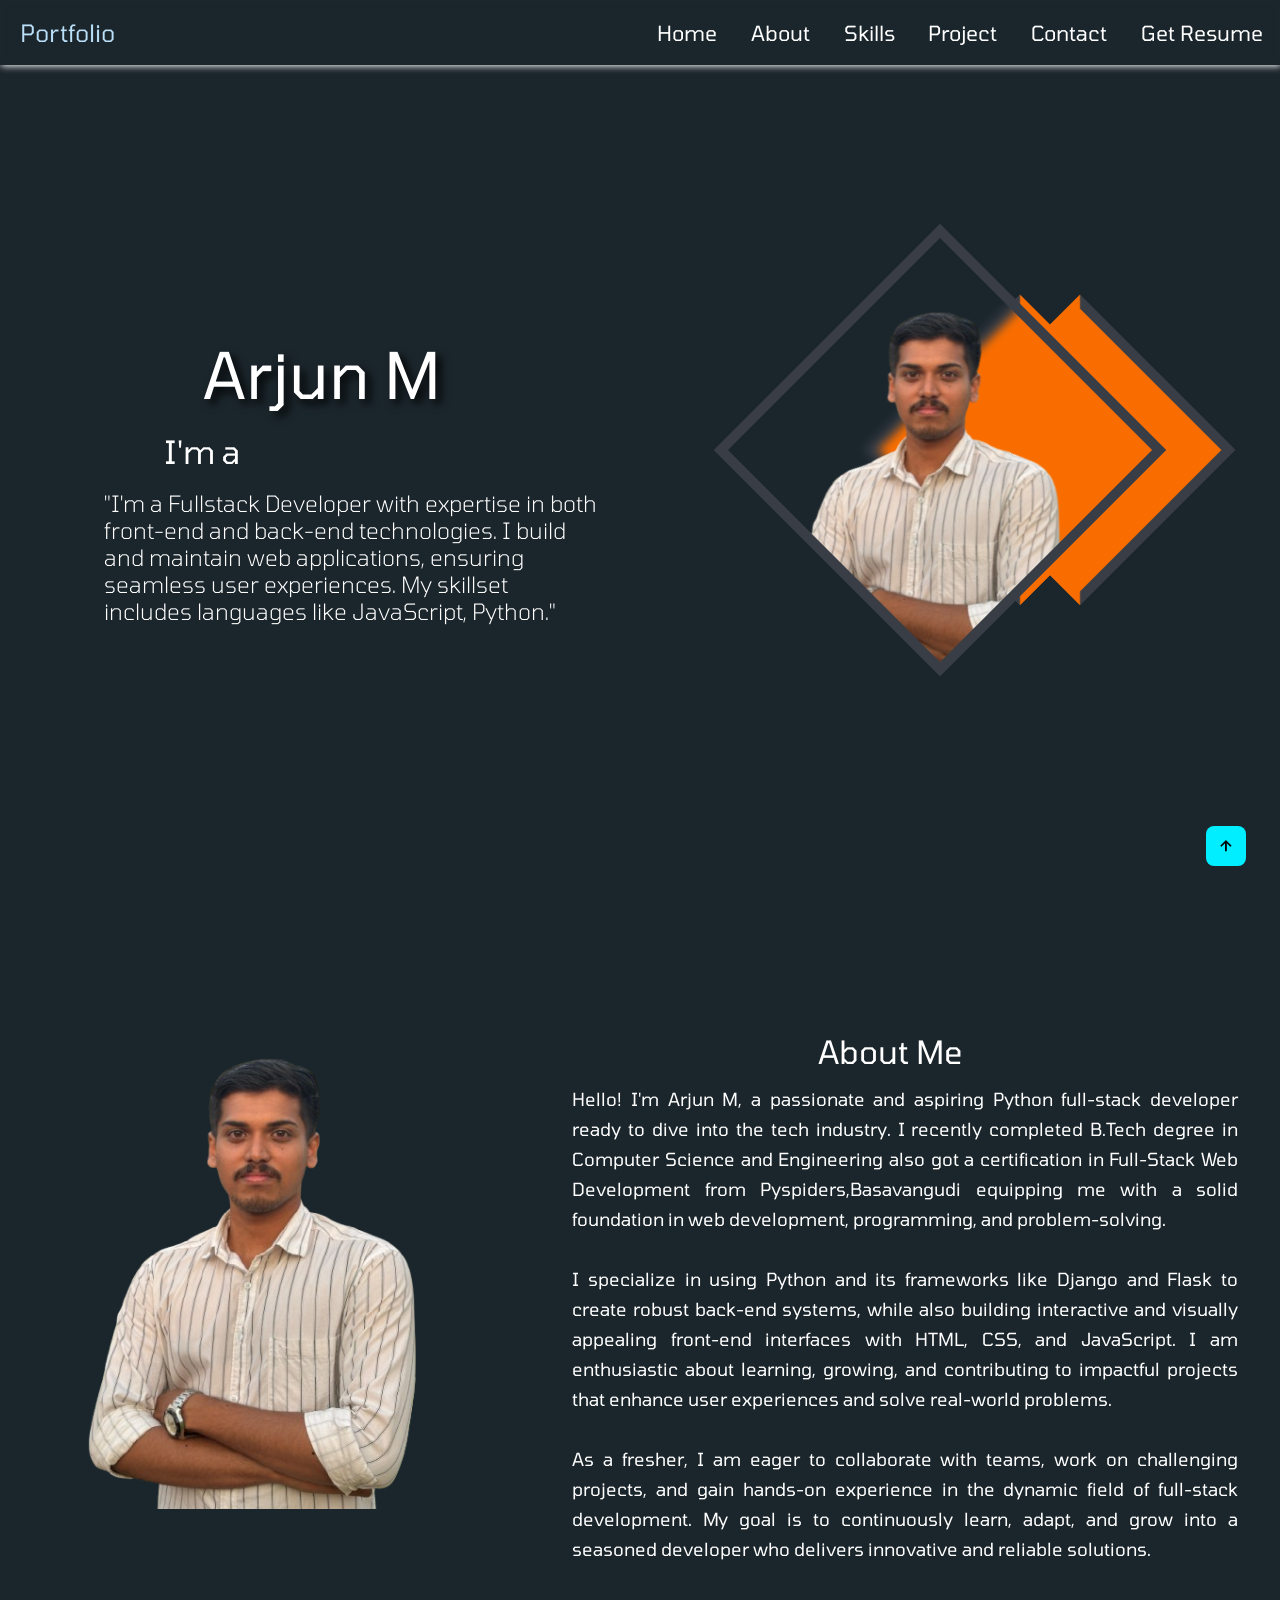
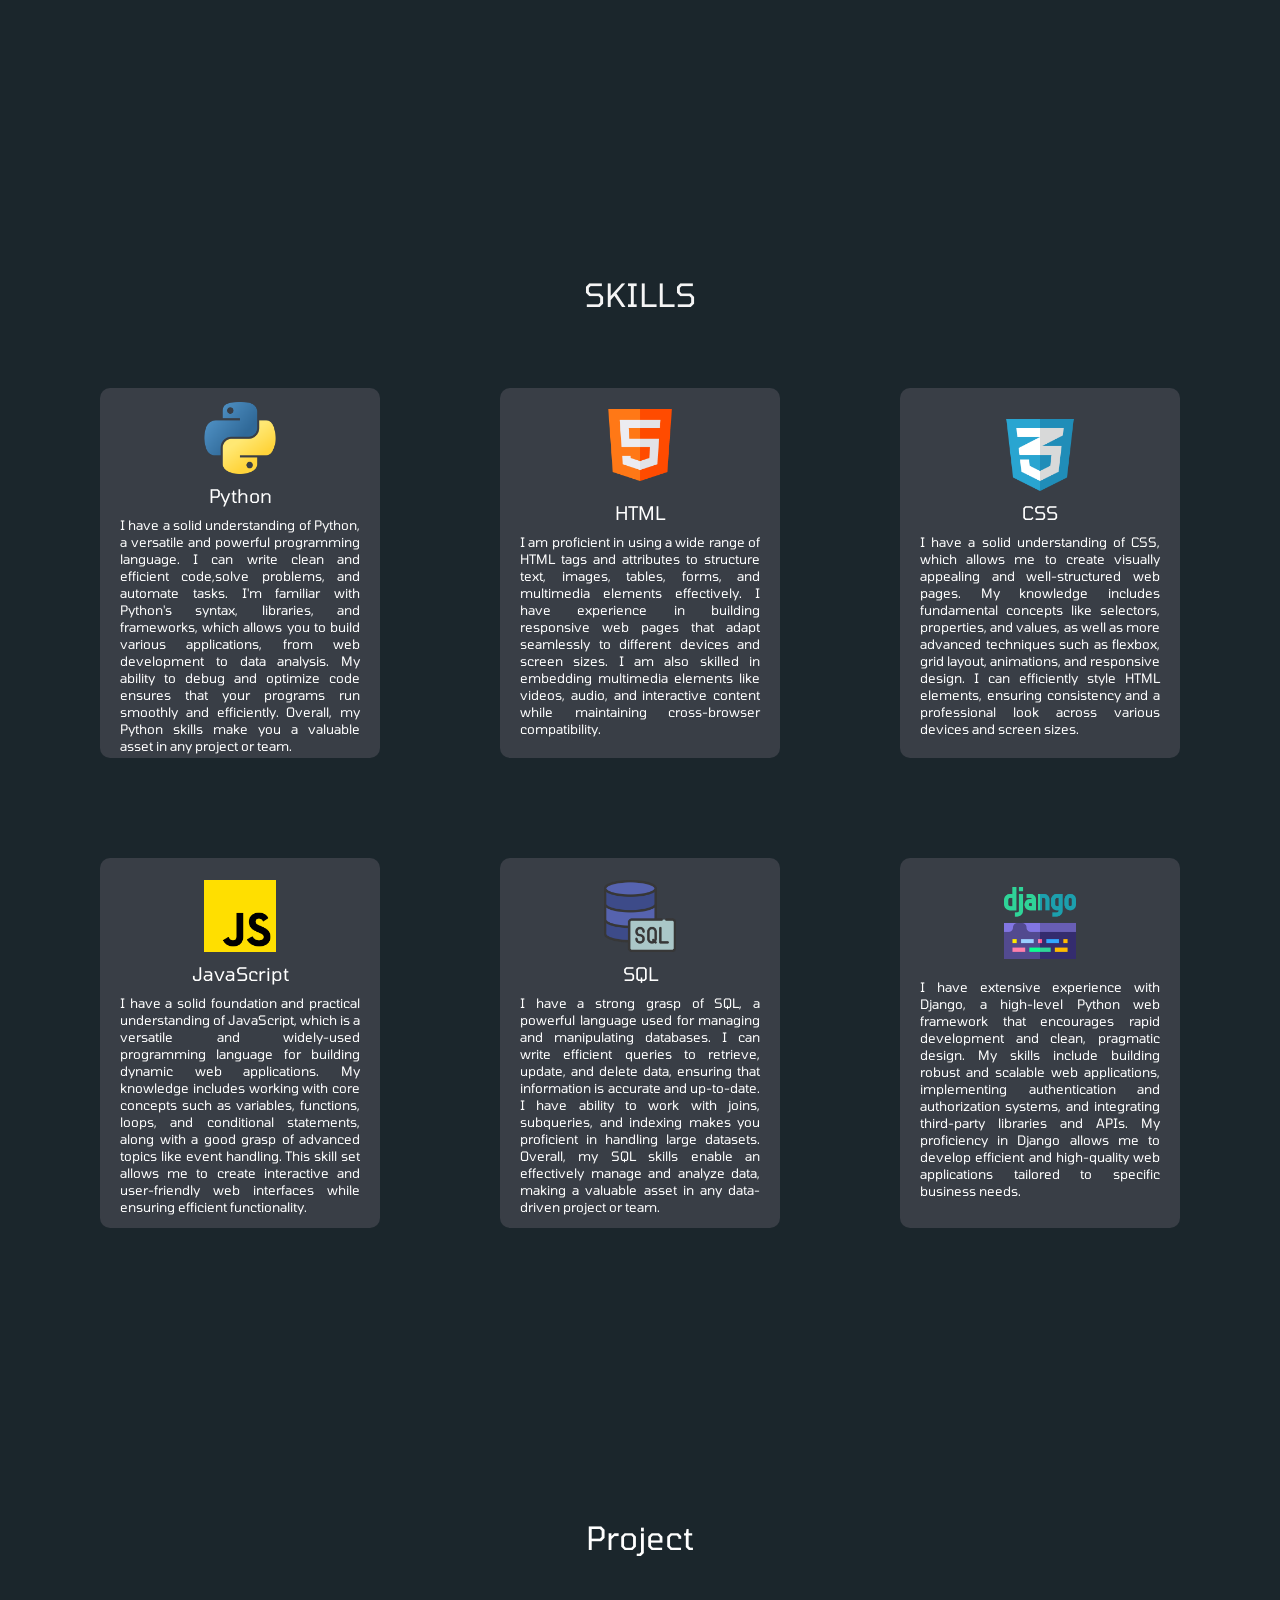
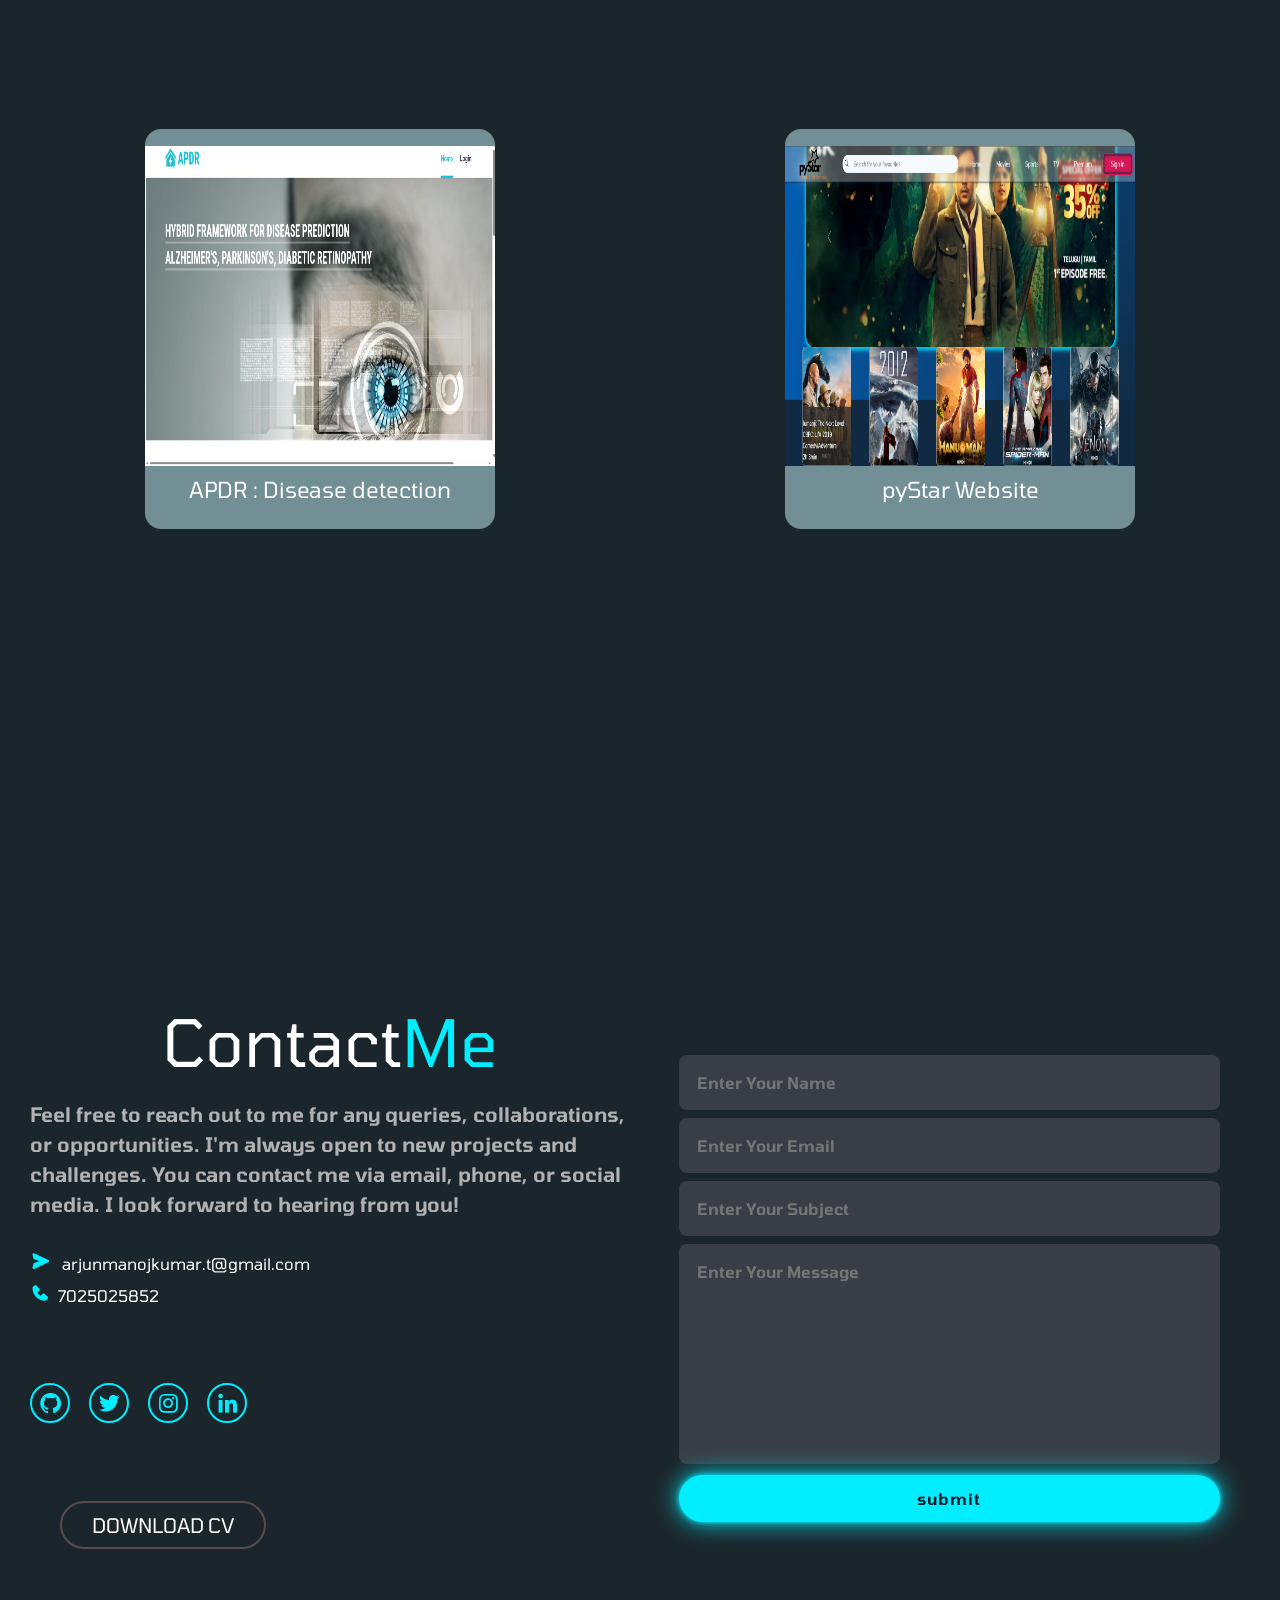
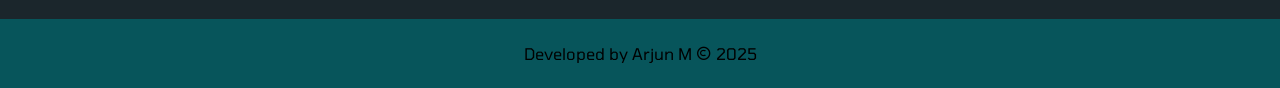
<file: index.html>
<!DOCTYPE html>
<html lang="en">
<head>
    <!-- <link rel="stylesheet" href="myPortfolio.css"> -->
     <link rel="stylesheet" href="myPort (1).css">
    <meta charset="UTF-8">
    <link href='https://unpkg.com/boxicons@2.1.4/css/boxicons.min.css' rel='stylesheet'>
    <meta name="viewport" content="width=device-width, initial-scale=1.0">
    <title>Arjun M | Python Full Stack Developer</title>
</head>
<body>
    <div class="main">
        <nav class="nav-main">
            <div class="nav-logo">
                <h2>Portfolio</h2>
            </div>
            <div class="nav-items">
                <a href="#home-home">Home</a>
                <a href="#about-abt">About</a>
                <a href="#skills-skills">Skills</a>
                <a href="#project-project">Project</a>
                <a href="#contact-contact">Contact</a>
                <a href="Arjun_M_updated_2025.pdf" download="cv.pdf" target="_blank">Get Resume</a>
            </div>
        </nav>
            <div class="home" id="home-home">
                <div class="left">
                    <h1>Arjun M</h1>
                    <h4 class="type">I'm a </h4>
                    <p>"I'm a Fullstack Developer with expertise in both front-end and back-end technologies. I build and maintain web applications, ensuring seamless user experiences. My skillset includes languages like JavaScript, Python."</p>
                </div>
                <div class="right">
                    <div class="box-1"></div>
                    <div class="box-2">
                        <img src="portfolio_img.png" alt=""></div>
                    <div class="box-3"></div>
                </div>
            </div>
            <!-- ----About section---- -->
            
            <div class="about" id="about-abt">
                <h1>About Me</h1>
                <div class="main-div">
                    <div class="left-div">
                        <img src="portfolio_img.png" alt="">
                    </div>
                    <div class="right-div">
                        <p>
                            Hello! I'm Arjun M, a passionate and aspiring Python full-stack developer ready to dive into the tech industry. I recently completed B.Tech degree in Computer Science and Engineering also got a certification in Full-Stack Web Development from Pyspiders,Basavangudi equipping me with a solid foundation in web development, programming, and problem-solving.
                            <br><br>
                            I specialize in using Python and its frameworks like Django and Flask to create robust back-end systems, while also building interactive and visually appealing front-end interfaces with HTML, CSS, and JavaScript. I am enthusiastic about learning, growing, and contributing to impactful projects that enhance user experiences and solve real-world problems.
                            <br><br>
                            As a fresher, I am eager to collaborate with teams, work on challenging projects, and gain hands-on experience in the dynamic field of full-stack development. My goal is to continuously learn, adapt, and grow into a seasoned developer who delivers innovative and reliable solutions.
                        </p>
                    </div>
                </div>
            </div>
            <!-- -----------SKILL--------- -->
            <div class="main-skill" id="skills-skills">
                <h1>SKILLS</h1>
            </div>
            <div class="skills">
                <div class="skills-card">
                    <img src="python.png" id="python" alt="">
                    <h3>Python</h3>
                    <p>I have a solid understanding of Python, a versatile and powerful programming language. I can write clean and efficient code,solve problems, and automate tasks. I'm familiar with Python's syntax, libraries, and frameworks, which allows you to build various applications, from web development to data analysis. My ability to debug and optimize code ensures that your programs run smoothly and efficiently. Overall, my Python skills make you a valuable asset in any project or team.
</p>
                </div>
                <div class="skills-card">
                    <img src="html.png" alt="">
                    <h3>HTML</h3>
                    <p>I am proficient in using a wide range of HTML tags and attributes to structure text, images, tables, forms, and multimedia elements effectively. I have experience in building responsive web pages that adapt seamlessly to different devices and screen sizes. I am also skilled in embedding multimedia elements like videos, audio, and interactive content while maintaining cross-browser compatibility.</p>
                </div>
                <div class="skills-card">
                    <img src="css.png" id="css" alt="">
                    <h3>CSS</h3>
                    <p>I have a solid understanding of CSS, which allows me to create visually appealing and well-structured web pages. My knowledge includes fundamental concepts like selectors, properties, and values, as well as more advanced techniques such as flexbox, grid layout, animations, and responsive design. I can efficiently style HTML elements, ensuring consistency and a professional look across various devices and screen sizes.</p>
                </div>
                <div class="skills-card">
                    <img src="js.png" id="js" alt="">
                    <h3>JavaScript</h3>
                    <p>I have a solid foundation and practical understanding of JavaScript, which is a versatile and widely-used programming language for building dynamic web applications. My knowledge includes working with core concepts such as variables, functions, loops, and conditional statements, along with a good grasp of advanced topics like event handling. This skill set allows me to create interactive and user-friendly web interfaces while ensuring efficient functionality.</p>
                </div>
                <div class="skills-card">
                    <img src="sql-server.png" id="sql" alt="">
                    <h3>SQL</h3>
                    <p>I have a strong grasp of SQL, a powerful language used for managing and manipulating databases. I can write efficient queries to retrieve, update, and delete data, ensuring that information is accurate and up-to-date. I have ability to work with joins, subqueries, and indexing makes you proficient in handling large datasets. Overall, my SQL skills enable an effectively manage and analyze data, making a valuable asset in any data-driven project or team.</p>
                </div>
                <div class="skills-card">
                    <img src="django.png" alt="">
                    <!-- <h3></h3> -->
                    <p>I have extensive experience with Django, a high-level Python web framework that encourages rapid development and clean, pragmatic design. My skills include building robust and scalable web applications, implementing authentication and authorization systems, and integrating third-party libraries and APIs. My proficiency in Django allows me to develop efficient and high-quality web applications tailored to specific business needs.</p>
                </div>
            </div>
           <!-------PROJECT starts  -->
           <div class="ooo" id="project-project">
            <h1  class="main-project">Project</h1>  
            
            <div class="flip-card">
               
                <div class="flip-card-inner">
                     <div class="flip-card-front">
                        <img src="project1.png" alt="">
                        <h2 class="proj-name">APDR : Disease detection</h2>
                     </div>
                     <div class="flip-card-back">
                         <h2>About</h2>
                         <p class="title">a web-based hybrid framework for disease prediction using Convolutional Neural Networks (CNNs) and deep learning. The system is designed for the early and accurate detection of Alzheimer's, Parkinson's, and diabetic retinopathy by analyzing medical imaging data.</p>
                         <a href="https://github.com/Arjun-manojkumar/APDR-a-hybrid-disease-prediction-website.git"><h3>source code</h3></a>
                     </div>
                </div>
                <div class="flip-card-inner">
                    <div class="flip-card-front">
                       <img src="project2.png" alt="">
                       <h2 class="proj-name">pyStar Website</h2>
                    </div>
                    <div class="flip-card-back">
                        <h2>About</h2>
                        <p class="title"> A simple OTT platform UI built using HTML and CSS to showcase movies and shows.</p>
                        <a href="https://github.com/Arjun-manojkumar/pyStar.git"><h3>source code </h3></a>
                    </div>
                </div>
                <!-- <div class="flip-card-inner">
                    <div class="flip-card-front">
                       <img src="" alt="">
                       <h2 class="proj-name">----</h2>
                    </div>
                    <div class="flip-card-back">
                        <h2>About</h2>
                        <p class="title">Lorem ipsum, dolor sit amet consectetur adipisicing elit. Blanditiis quaerat illum dolor vitae deserunt? Minus, maiores quas labore at est asperiores tempore deleniti, harum voluptas beatae nostrum ullam distinctio illum.</p>
                        <div class="sub-back">
                          <a href=""><h3>source code </h3></a>
                        </div>

                    </div>
                </div> -->
                
                </div>
            </div>
  <!------------- PROJECT the-end  ----------->
            <!-- -----------contact section----------->
            <section class="contact" id="contact-contact">
              <div class="contact-text">  
                <h2>Contact<span>Me</span></h2>  
                <!-- <h4>Let's work Together</h4>--> <br><br>
                <p>Feel free to reach out to me for any queries, collaborations, or opportunities. I'm always open to new projects and challenges. You can contact me via email, phone, or social media. I look forward to hearing from you!</p>
                   <div class="contact-list">  
                      <li><i class='bx bxs-send'></i>&nbsp;&nbsp; arjunmanojkumar.t@gmail.com</li>  
                      <li><i class='bx bxs-phone' ></i>&nbsp;&nbsp;7025025852</li>  
                   </div>  
                    <div class="contact-icons">  
                      <a href="https://github.com/ArjunMfinn" target="_blank"><i class='bx bxl-github'></i></a>  
                      <a href="https://x.com/ArjunM171489" target="_blank"><i class='bx bxl-twitter'></i></a>  
                      <a href="https://www.instagram.com/_arjunak_/" target="_blank"><i class='bx bxl-instagram'></i></a>  
                      <a href="https://www.linkedin.com/in/arjun-m-a71ba6290?utm_source=share&utm_campaign=share_via&utm_content=profile&utm_medium=android_app" target="_blank"><i class='bx bxl-linkedin'></i></a>  
                    </div>  
              </div>  
              
              <div class="contact-form">  
                <form action="">  
                  <input type="" placeholder="Enter Your Name" required>  
                  <input type="email" placeholder="Enter Your Email" required>  
                  <input type="" placeholder="Enter Your Subject">  
                  <textarea name="" id="" cols="40" rows="10" placeholder="Enter Your Message" required></textarea>  
                  <input type="submit" value="submit" class="send">  
                </form>  
              </div> 
              <div class="down-cv">
                
                <a href="Arjun_M_updated_2025.pdf" download="cv.pdf" target="_blank"> DOWNLOAD CV</a>
                
            </div> 
            </section>
            <div class="last-text">
              <p>Developed by Arjun M <span><i class='bx bx-copyright'></i></span> 2025</p>
            </div>
            <a href="" class="top"><i class='bx bx-up-arrow-alt' style='color:#000000' ></i></a>
    </div>
</body>
</html>
</file>
<file: myPort (1).css>
@import url('https://fonts.googleapis.com/css2?family=Edu+AU+VIC+WA+NT+Arrows:wght@400..700&family=Encode+Sans+SC:wght@100..900&display=swap');

@import url('https://fonts.googleapis.com/css2?family=Comme:wght@100..900&family=Edu+AU+VIC+WA+NT+Arrows:wght@400..700&family=Encode+Sans+SC:wght@100..900&display=swap');

@import url('https://fonts.googleapis.com/css2?family=Comme:wght@100..900&family=Edu+AU+VIC+WA+NT+Arrows:wght@400..700&family=Encode+Sans+SC:wght@100..900&family=Tomorrow:ital,wght@0,100;0,200;0,300;0,400;0,500;0,600;0,700;0,800;0,900;1,100;1,200;1,300;1,400;1,500;1,600;1,700;1,800;1,900&display=swap');

/* mobile mode */
@media screen and (max-width: 670px){
    nav{
        flex-direction: column;
        width: 100%;
    }
    .nav-logo{
        width: 100%;
        flex-direction: column;
        flex-grow: 300px;
        background-color: #1b262c;
        margin-left: 100px;
        h2{
            color: red;
            text-align: center;
        }
    }
    .nav-items{
        width: 100%;
        flex-direction: column;
        flex-grow: 300px;
    }
    .nav-items a{
        padding: 7px 100%;
        background-color: #55596181;
        align-items: center;
        justify-content: center;
        text-align: center;
    }
    .nav-items a:hover{
        background-color: #393e46;
        color: #f96d00;
    }
    .main{
        display: flex;
        align-items: center;
        justify-content: center;
        flex-direction: column;
        background-color: rgb(199, 51, 51);
    }
    .home{
        margin-top: 1750px;
        display: grid;
        place-items: center;
        flex-direction: column;
        background-color: rgb(37, 28, 28);
        width: 100%;
        height: 1000px;
        position: relative;
    }
    .right{
        position: relative;
        left: 280px;
        height: 100%;
        width: 49%;
    }
    .box-1{
        height: 30%;
        width: 30%;
    }
    .about{
        padding-top: 30px;
        display: flex;
        flex-direction: column-reverse;
    }
    p{
        text-align: justify;
        padding: 15px;
    }
}

/* mobile mode ends */

html{
    scroll-behavior: smooth;
    background-color: #1B262C;
}
*{
    margin: 0;
    font-family: "Tomorrow", serif;
    font-weight: 400;
    font-style: normal;
}

.main{
    width: 100%;
    height: 400vh;
}

nav{
    width: 100%;
    height: 50px;
    display: flex;
    align-items: center;
    justify-content: space-between;
    position: fixed;
    top: 0;
    background: #1b262c57;
    backdrop-filter: blur(3px);
    z-index: 100;
    
}

main{
    width: 100%;
    height: 400vh;
}

.main .nav-logo{
    margin-left: 20px;
    /* font-family: "Encode Sans SC", serif; */
    line-height: 23px;
    h2{
        color: #BBE1FA;
        -webkit-text-stroke: .2px #393e46;
    }
}

nav .nav-items{
    /* height: 100px; */
    width: 50%;
    display: flex;
    align-items: center;
    justify-content: space-around;
}

.nav-items a{
    text-decoration: none;
    font-size: 1.3rem;
    color: white;
    position: relative;
    animation: drag 1s ease-in-out forwards;
    opacity: 0; 
}

.nav-items a::before {
    content: '';
    position: absolute;
    bottom: -3px;
    left: 0;
    width: 0;
    height: 2px;
    background-color: rgb(239, 231, 231);
    transition: width 0.3s ease-in-out;
}

.nav-items a:hover::before {
    width: 100%;
}

.nav-items a:nth-child(2){
    animation-delay: 0.1s;
}
.nav-items a:nth-child(3){
    animation-delay: 0.2s;
}
.nav-items a:nth-child(4){
    animation-delay: 0.3s;
}
.nav-items a:nth-child(5){
    animation-delay: 0.4s;
}
.nav-items a:nth-child(6){
    animation-delay: 0.5s;
}
.nav-main{
    box-shadow: 1px 1px 7px white;
    height: 65px;
}
@keyframes drag{
    from{
        top: 200px;
    }
    to{
        top: 0;
        opacity: 1;
    }
}

.nav-items a:hover{
    color: #278EA5;
}

* {
    margin: 0;
    padding: 0;
    box-sizing: border-box;
}

/* ----------home------------ */

.home{
    height: 100vh;
    width: 100%;
    /* background-color: rgb(4, 36, 36); */
    display: flex;
    align-items: center;
    justify-content: center;
}

.home .left{
    width: 45%;
    height: 70%;
    display: flex;
    align-items: center;
    justify-content: center;
    flex-direction: column;
    /* background: wheat; */
    h1{
        font-size: 4rem;
        animation: slide-in-left 2.5s ease forwards;
        text-shadow: 5px 5px 10px rgb(0, 0, 0);
        color: white;
        position: relative;
        top: 50px;
        left: -30px;
      
    }
    h4{
        font-size: 2rem;
        animation: slide-in-right 2.5s ease forwards;
        color: white;
        margin-top: 20px;
        /* position: relative; */
        top: 50px;
        left: -150px;
    }
    p{
        font-size: 1.4rem;
        font-weight: 300;
        color: white;
        /* letter-spacing: 1rem; */
        line-height: 27px;
        margin-top: -20px;
        padding: 40px;
        animation: slide-up 3s ease forwards;
        position: relative;
        top: 50px;
    }
}
.left .type{
    position: relative;
}
.left h4::before{
    content: "";
    background-color: rgb(155, 155, 183);
    position: absolute;
    /* width: 100%; */
    /* height: 100%; */
    /* border-left: 3px solid black; */
    /* right: -100px; */
    /* animation: words 22s infinite; */
    color: red;
}

.left h4::after{
    content: "";
    /* background-color: blue; */
    position: absolute;
    width: 300px;
    height: 100%;
    border-left: 15px solid transparent;
    /* right: -8px; */
    animation: words 22s infinite;
    color: red;
}

@keyframes words {
    0%,40%{
        content: "Web Developer";
    }
    41%,70%{
        content: "Fullstack Developer";
    }
    71%,100%{
        content: "Python Developer";
    }
}

.home .right{
    width: 45%;
    height: 70%;
    display: flex;
    align-items: center;
    justify-content: center;
    /* margin: auto;
    top: 100px; */
    img{
        /* width: 45%; */
        height: 150%;
        z-index: 100;
        transform: rotate(-45deg) scale(0);
        position: relative;
        bottom: 60px;
        right: 20px;
        animation: zoom 2s ease forwards 3s;
    }
}

.box-1{
    height: 220px;
    width: 220px;
    background-color: #f96d00;
    border: 10px solid;
    border-left-color: #393e46;
    border-bottom-color: #393e46;
    border-top-color: transparent;
    border-right-color: transparent;
    animation: slide-left 3s ease forwards;
    position: absolute;
    left: 0px;
    right: 350px;
    opacity: 0;
}

.box-2 {
    width: 320px;
    height: 320px;
    border: 10px solid #393e46;
    margin: auto;
    /* background-color: #500073; */
    z-index: 1;
    right: 180px;
    overflow: hidden;
    backdrop-filter: blur(4px);
}

.box-3{
    height: 220px;
    width: 220px;
    background-color: #f96d00;
    right: 110px;
    border: 10px solid;
    border-right-color: #393e46;
    border-top-color: #393e46;
    border-bottom-color: transparent;
    border-left-color: transparent;
    animation: slide-right 3s ease forwards 1s;
    position: absolute;
    right: -50px;
}

.box-1,.box-2,.box-3{
    transform: rotate(45deg);
    position: absolute;
    backdrop-filter: blur(5px);
    transition: all 0.3s ease;

}

@keyframes zoom{
    to{
        transform: rotate(-45deg) scale(1);
    }
}

@keyframes slide-in-left {
    0% {
        transform: translate(-300px);
        opacity: 0;
    }
    100% {
        transform: translate(o);
        opacity: 1;
    }
}

@keyframes slide-in-right {
    0% {
        transform: translate(300px);
        opacity: 0;
    }
    100% {
        transform: translate(o);
        opacity: 1;
    }
}

@keyframes slide-up {
    0% {
        transform: translatey(300px);
        opacity: 0;
    }
    100% {
        transform: translatey(o);
        opacity: 1;
    }
}
@keyframes slide-right{
    to{
        right: 90px;
    }
}
@keyframes slide-left{
    to{
        left: 910px;
        opacity: 1;
    }
}
.right:hover{
    .box-1{
        transform: rotate(45deg) translate(-10px,10px);
    }
    .box-3{
        transform: rotate(45deg) translate(10px,-10px);
    }
}

/* ------about section----- */
.about{
    height: 100vh;
    width: 100%;
    padding: 2px;
    /* background-color: rgb(4, 36, 36); */
    animation: slide-up-up 3s ease forwards 2s;
    /* animation-timeline: view(90% 15%); */
}

@keyframes slide-up-up {
    0% {
        transform: translatey(400px);
        opacity: 0;
    }
    100% {
        transform: translatey(o);
        opacity: 1;
    }
}

.about h1 {
    position: relative;
    top: 130px;
    text-align: center;
    color: white;
    font-size: 2rem;
    margin-bottom: 50px;
    margin-left: 500px;
}
.main-div {
    display: flex;
    align-items: center;
    justify-content: center;
}
.left-div {
    width: 40%;
    text-align: center;
}
.left-div img {
    max-width: 80%;
    margin-top: 70px;
    height: auto;
    border-radius: 8px;
    position: relative;
    bottom: 95px;
    animation-timeline: scroll();
    opacity: 1;
}

.right-div {
    width: 60%;
    padding-left: 20px;
}
.right-div p {
    font-size: 18px;
    color: white;
    padding: 40px;
    text-align: justify;
    line-height: 30px;
    margin-top: 50px;
}

/* ----------skills section-------- */
.skills{
    height: 120vh;
    width: 100%;
    /* background-color: rgb(4, 36, 36); */
    padding: 50px;
    display: flex;
    align-items: center;
    justify-content: center;
    flex-wrap: wrap;
    gap: 120px;
    /* margin-bottom: 50px; */
    position: relative;
    top: -30px;
}
.main-skill h1 {
    position: relative;
    top: 75px;
    text-align: center;
    color: whitesmoke;
    font-size: 2rem;
    margin-bottom: 50px;
    /* margin-left: 500px; */
    z-index: 2;
}

.skills-card{
    width: 280px;
    height: 370px;
    display: flex;
    align-items: center;
    justify-content: center;
    flex-direction: column;
    text-align: justify;
    padding: 20px;
    border-radius: 10px;
    color: white;
    background-color: #393e46;
    position: relative;
    top: 50px;
    p{
        font-size: 13px;
        /* word-spacing: 3px; */
        line-height: 17px;
    }
}
#python{
    position: relative;
    top: 10px;
}
#css{
    position: relative;
    top: 10px;
}
#js{
    position: relative;
    top: 10px;
}
#sql{
    position: relative;
    top: 10px;
}
.skills-card img{
    width: 30%;
    margin-bottom: 20px;
}
.skills-card:hover{
    /* background-color: #abc7c8; */
    /* transform: rotateX(2deg) rotateY(2deg) skew(2deg); */
    /* transform: scale(1.1); */
    border: 1px solid;
    transition: all 0.3s ease;
    box-shadow: 3px 3px 10px 4px #d3e2f2c0;
}
.skills-card h3{
    margin-bottom: 10px;
}
.skills .skills-card:nth-child(4){
    position: relative;
    top: -30px;
}
.skills .skills-card:nth-child(5){
    position: relative;
    top: -30px;
}
.skills .skills-card:nth-child(6){
    position: relative;
    top: -30px;
}

/* ------------project-------- */

/* flex starts */

.flip-card {
    background-color: #1B262C;
    width: 100%;
    height: 105vh;
    perspective: 1000px;
    display: flex;
    justify-content: space-around;
    align-items: center;
    

}

.flip-card-inner{
    position: relative;
    width: 350px;
    height: 400px;
    text-align: center;
    transition:  transform  2s;
    transform-style: preserve-3d;
    h2{
        color: white;
    }
}


.flip-card-front,
.flip-card-back {
    position: absolute;
    display: flex;
    flex-direction: column;
    justify-content: center;
    width: 100%;
    height: 100%;
    -webkit-backface-visibility: hidden;
    backface-visibility: hidden;
    border-radius: 1rem;
    color: rgb(7, 7, 7);
}

.flip-card-inner:hover
 {
    transform: rotateY(180deg);
    
}

.flip-card-front {
    /* background: linear-gradient(120deg,rgb(255, 255, 255) 3%,rgb(41, 27, 27) 68%,rgb(255, 255, 255) 100%); */
    background: #738f96;
    h2{
        color: white;
    }
}

.flip-card-back {
    background: linear-gradient(120deg,rgb(255, 255, 255) 4%,#373A40 68%,rgb(255, 255, 255) 100%);
    transform: rotateY(180deg);
}

.flip-card-front img {
    width: 350px;
    height: 320px;
    top: -100px; 
    
}
.flip-card-back p {
    font-weight: 400;
    font-size: 18px;
    padding: 25px;
    
}

.flip-card-back h3{
    
    background-image: linear-gradient(to right, #D31027 0%, #EA384D  51%, #D31027  100%);
     width: 160px;
     height:39px;
     margin: 10px;
     padding: 9px;
     display: flex;
     align-items: center;
     justify-content: center;
     text-align: center;
     text-transform: uppercase;
     transition: 0.5s;
     background-size: 200% auto;
     color: white;            
     box-shadow: 0 0 20px #eee;
     border-radius: 10px;
     
    }

.flip-card-back a {
    text-decoration: none;
}
.flip-card-back h3:hover {
   background-position: right center; /* change the direction of the change here */
   color: #fff;
   text-decoration: none;
 }

.proj-name {
    font-size: 22px;
    font-weight: 400px;
    margin: 10px 0;
}
/* .ooo{
    animation: slide-up-up both ;
    /* animation-timeline: view(90% 15%);
} */

.main-project  {
    position: relative;
    top: 150px;
    text-align: center;
    color: white;
    font-size: 2rem;
    margin-bottom: 50px;
    z-index: 2;
}
/* -------contact section----------- */

.contact{
    display: grid;
    grid-template-columns: repeat(2, 1fr);
    align-items: center;
    gap: 3rem;
    padding-left: 30px;
    margin-top: 130px;
    background-color: #1B262C;
}
.contact-text h2{
    font-size: 65px;
    line-height: 2;
    text-align: center;
    color: white;
    position: relative;
    top: 45px;
}
.contact-text h2 span{
    color: #0ef;
}
.contact-text p{
    color: rgb(228, 228, 228);
    font-size: 20px;
    font-weight: 600;
}

.contact-text p{
    color: rgb(177, 177, 177);
    font-size: 20px;
    line-height: 30px;
    margin-bottom: 2rem;
}
.contact-list{
    margin-bottom: 3rem;

}
.contact-list li{
    margin-bottom: 10px;
    display: block;
    color: white;
    gap: 10px;
}
.contact-list li{
    margin-bottom: 10px;
    display: block;
}
.contact-list i{
    display: inline-block;
    color: #0ef;
    font-size: 20px;
    font-weight: 600;
    transition: all .40s ease;
}
.contact-list li a:hover{
    transform: scale(1.01) translateY(-5px);
    color: #0ef;
}
.contact-icons i{
    display: inline-flex;
    justify-content: center;
    align-items: center;
    width: 40px;
    height: 40px;
    background: transparent;
    border: 2px solid #0ef;
    border-radius: 50%;
    font-size: 25px;
    color: #0ef;
    text-decoration: none;
    margin: 30px 15px 30px 0;
    transition: .5s ease;
    opacity: 1;
    animation: slideLeft 1s ease forwards;
    animation-delay: calc(.2s * var(--i));
    z-index: 200;
}
.contact-icons i:hover{
    background: #0ef;
    color: #ffffff;
    box-shadow: 0 0 20px #0ef;
}
.contact-form form{
    position: relative;
}

.contact-form form input, form textarea{  
    border: none;  
    outline: none;  
    width: 90%;  
    padding: 18px;  
    background: #393e46;  
    color: white;  
    font-size: 1rem;  
    font-weight: 600;  
    margin-bottom: 0.5rem;  
    border-radius: 0.5rem;
    position: relative; 
    top: 100px;
}  
.contact-form form input:hover, form textarea:hover{
    background-color: rgb(215, 215, 215);
    color: #000;
}
.contact-form textarea{  
     resize: none;  
     height: 220px;  
}  
.contact-form form .send{  
    display: inline-block;
    padding: 14px 60px;  
    background: #0ef;  
    border-radius: 40px;  
    font-size: 16px;  
    color: #081b29;  
    letter-spacing: 1px;  
    text-decoration: none;  
    font-weight: 600;  
    opacity: 1;  
    animation: slideTop 1s ease forwards;
    animation-delay: 2s;  
    box-shadow: 0 0 5px #0ef,0 0 25px #0ef;  
}
.contact-form form .send:hover {
    background: #0ef;
    box-shadow: 0 0 45px cyan;
    /* ,0 0 25px cyan, 0 0 50px cyan,0 0 100px cyan, 0 0 200px cyan; */
}  
.last-text p{
    width: 100%;  
    text-align: center;  
    padding: 25px 0;  
    background: rgb(7, 85, 91);  
    font-weight: 400;  
    margin-top: 70px;  
}  
.top{  
    position: fixed;  
    bottom: 2.1rem;  
    right: 2.1rem;  
}  
.top i {  
    color: #000;  
    background: #0ef;  
    font-size: 20px;  
    padding: 10px;  
    border-radius: 0.5rem;  
}

.down-cv a {
    display: inline-block;
    padding: 10px 30px;
    background-color:transparent ;
    border: 2px solid rgb(88, 75, 75);
    border-radius: 40px;
    /* box-shadow: 1px 1px 10px rgba(245, 222, 179, 0.853); */
    text-decoration: none;
    font-size: 20px;
    color: #fff;
    margin-left: 30px; 
    /* animation: slide-up 3s ease forwards; */
    
}
.down-cv a:hover{
    /* transition: 2s ; */
    background: rgb(7, 85, 91);
    
}
</file>
